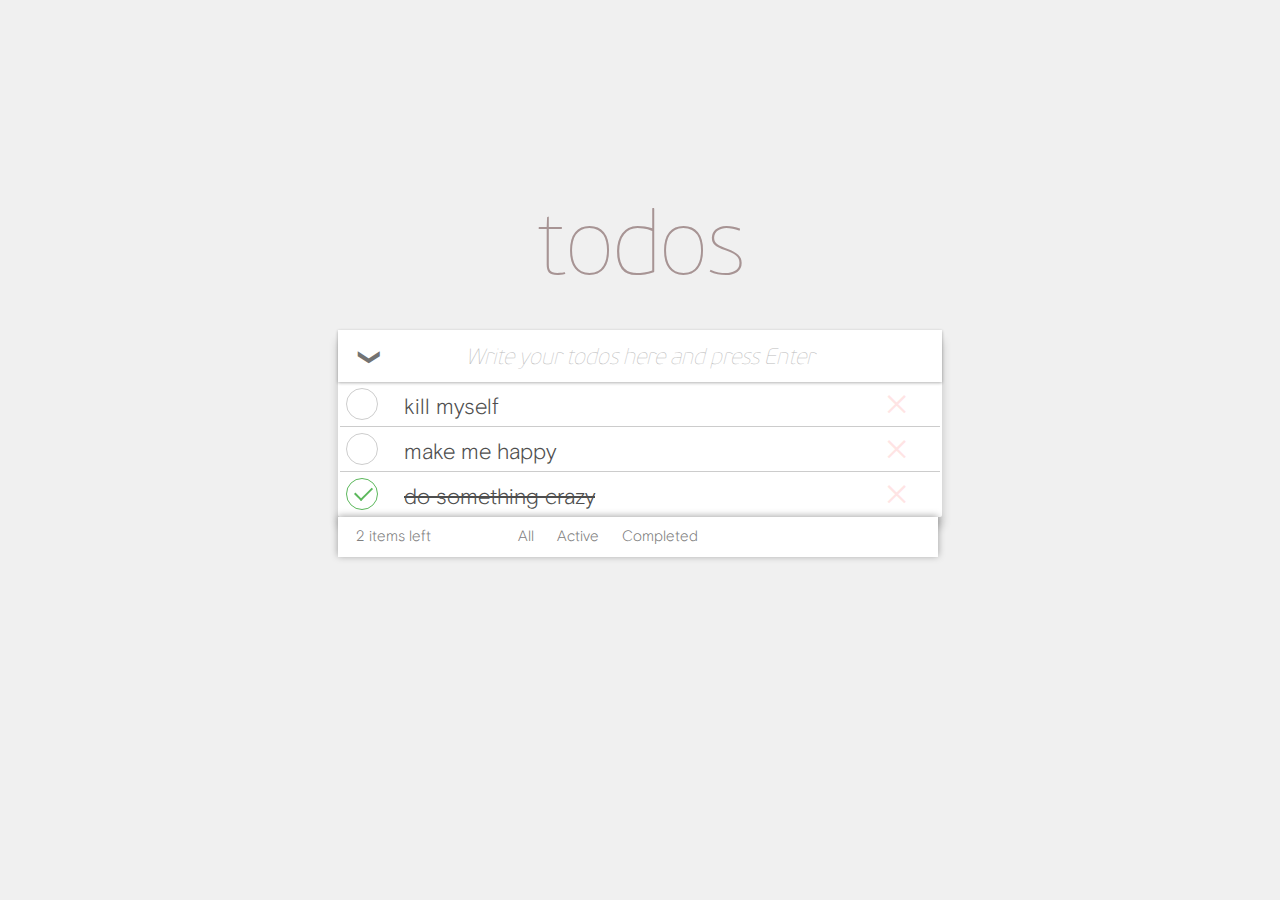
<file: todo/site/index.html>
<!DOCTYPE html>
<html lang="ru" dir="ltr">
  <head>
    <meta charset="utf-8">
    <link rel="stylesheet" href="css/reset.css">
    <link rel="stylesheet" href="css/fonts.css">
    <link rel="stylesheet" href="css/main.css">
    <link rel="stylesheet" href="css/checkbox.css" />
    <title>ToDoList</title>
  </head>
  <body>
    <div class="main">
      <div class="title">
        <h1>todos</h1>
      </div>
      <div class="container">
        <div class="input">
          <input type="checkbox" class="toggle-all"/>
          <input type="text" placeholder="Write your todos here and press Enter" id = "main-input"/>
        </div>

        <div class="todolist">
          <ul class="collection"></ul>
        </div>
        <div class="footer">
          <h5></h5>
          <div class="buttons">
              <div class="sort all">All</div>
              <div class="sort active">Active</div>
              <div class="sort done">Completed</div>
          </div>
          <div class="remover"></div>
        </div>
      </div>
      <div class="infobar"></div>
    </div>
    <script type="text/javascript" src="js/Sortable.min.js"></script>
    <script type="text/javascript" src="js/todo.js"></script>
  </body>
</html>
</file>
<file: todo/site/css/fonts.css>
@font-face {
   font-family: Fudd;
   src: url(fonts/Fudd.ttf);
  }

@font-face {
   font-family: StSev;
   src: url(fonts/StSev.ttf);
  }

@font-face {
   font-family: NewsCycle;
   src: url(fonts/NewsCycle.ttf);
  }

@font-face {
   font-family: BeauSans;
   src: url(fonts/BeauSans.ttf);
  }

@font-face {
   font-family: Rostelecom;
   src: url(fonts/Rostelecom.otf);
  }

@font-face {
   font-family: Forward;
   src: url(fonts/Forward.otf);
  }
</file>
<file: todo/site/css/main.css>
body {
  background-color: rgb(240, 240, 240);
}

.container {
  width: fit-content;
  height: fit-content;
  border-radius: 2px;
  background-color: white;
  display: block;
  position: relative;
  margin: 0px auto;
  box-shadow: 0px 10px 10px rgba(0,0,0,0.2);
}

.main {
  width: 800px;
  height: fit-content;
  margin: 200px auto;
  display: block;
  position: relative;
}

.title {
  width: fit-content;
  margin: 0px auto;
}

.main h1 {
  font-family: BeauSans;
  font-size: 90px;
  font-weight: 100;
  color: rgb(167, 148, 148);
}

.input {
  width: fit-content;
  margin: 40px auto;
  margin-bottom: 0px;
  box-shadow: 0px 1px 3px rgba(0, 0, 0, 0.3);
}

#main-input {
  width: 600px;
  margin: 0px auto;
  height: 50px;
  border: none;
  font-family: BeauSans;
  font-size: 22px;
  font-weight: 100;
  text-align: center;
  font-style: italic;
}

input:focus {
  outline: none;
}

.todolist {
  width: 600px;
  height: fit-content;
  margin: 0px auto;
}

.todolist li {
  box-shadow: 0 -1px 0px rgba(0,0,0, 0.2);
}

.todo {
  height: 45px;
}

.toggle-all {
  position: absolute;
  width: 30px;
  height: 40px;
  text-align: center;
  border: none;
  margin: 7px 10px;
  cursor: pointer;
}

.toggle-all:before {
  content: '❯';
  font-size: 22px;
  color: #e6e6e6;
}

.toggle-all:checked:before {
  color: #737373;
}

@media screen and (-webkit-min-device-pixel-ratio:0) {
  .toggle-all {
    background: none;
  }


  .toggle-all {
    -webkit-transform: rotate(90deg);
    transform: rotate(90deg);
    -webkit-appearance: none;
    appearance: none;
  }
}

.todo img {
  width: 13px;
  margin-top: 8px;
  margin-left: 5px;
  display: inline-block;
  position: relative;
  opacity: 0.5;
  cursor: all-scroll;
}

.todo h4 {
  display: inline-block;
  position: absolute;
  margin-top: 15px;
  margin-left: 20px;
  font-family: Rostelecom;
  font-weight: 100;
  font-size: 22px;
  color: rgb(78, 78, 78);
}

.cross {
  text-decoration: line-through;
}

::-webkit-input-placeholder { /* Chrome */
  opacity: 0.5;
}
:-ms-input-placeholder { /* IE 10+ */
  opacity: 0.5;
}
::-moz-placeholder { /* Firefox 19+ */
  opacity: 0.5;
}
:-moz-placeholder { /* Firefox 4 - 18 */
  opacity: 0.5;
}

.delete {
  display: inline-block;
  position: absolute;
  width: 30px;
  height: 30px;
  margin-left: 500px;
  color: red;
  opacity: 0.1;
  font-size: 45px;
  transition-duration: 400ms;
  transition-timing-function: ease;
  cursor: pointer;
}

.checkbox {
  cursor: pointer;
}
.todo:hover .delete:hover {
  opacity: 1;
}

.todo:hover .delete {
  opacity: 0.4;
}

.footer {
  position: absolute;
  width: fit-content;
  margin: 0 auto;
  margin-bottom: 0px;
  height: 40px;
  min-width: 600px;
  background-color: white;
  box-shadow: 0px -1px 7px rgba(0,0,0,0.35);
}

.footer h5 {
  font-family: Rostelecom;
  font-size: 15px;
  font-weight: 100;
  color: gray;
  position: absolute;
  margin-top: 12px;
  margin-left: 18px;
}

.buttons {
  width: 45%;
  height: fit-content;
  margin: 8px auto;
}

.sort {
  width: fit-content;
  display: inline-block;
  position: relative;
  color: gray;
  padding: 4px;
  border-color: #c1c1c1;
  font-family: Rostelecom;
  font-size: 15px;
  font-weight: 100;
  margin-left: 11px;
  cursor: pointer;
}

.border {
  border-radius: 2px;
  border-style: solid;
  border-width: 0.5px;
}
</file>
<file: todo/site/css/checkbox.css>
.checkbox {
  margin: 6px;
}
.circle-loader {
  margin-bottom: 15px;
  border: 1px solid rgba(0, 0, 0, 0.2);
  animation: loader-spin 1.2s infinite linear;
  position: relative;
  display: inline-block;
  vertical-align: top;
  border-radius: 50%;
  width: 30px;
  height: 30px;
}

.load-complete {
  -webkit-animation: none;
  animation: none;
  border-color: #5cb85c;
  transition: border 500ms ease-out;
}

.checkmark {
  display: none;
}
.draw:after {
  animation-duration: 800ms;
  animation-timing-function: ease;
  animation-name: checkmark;
  transform: scaleX(-1) rotate(135deg);
}

.checkmark:after {
  opacity: 1;
  height: 15px;
  width: 8px;
  transform-origin: left top;
  border-right:2px solid #5cb85c;
  border-top: 2px solid #5cb85c;
  content: '';
  left: 6.8px;
  top: 15px;
  position: absolute;
}


@keyframes checkmark {
  0% {
    height: 0;
    width: 0;
    opacity: 1;
  }
  20% {
    height: 0;
    width: 8px;
    opacity: 1;
  }
  40% {
    height: 15px;
    width: 8px;
    opacity: 1;
  }
  100% {
    height: 15px;
    width: 8px;
    opacity: 1;
  }
}
</file>
